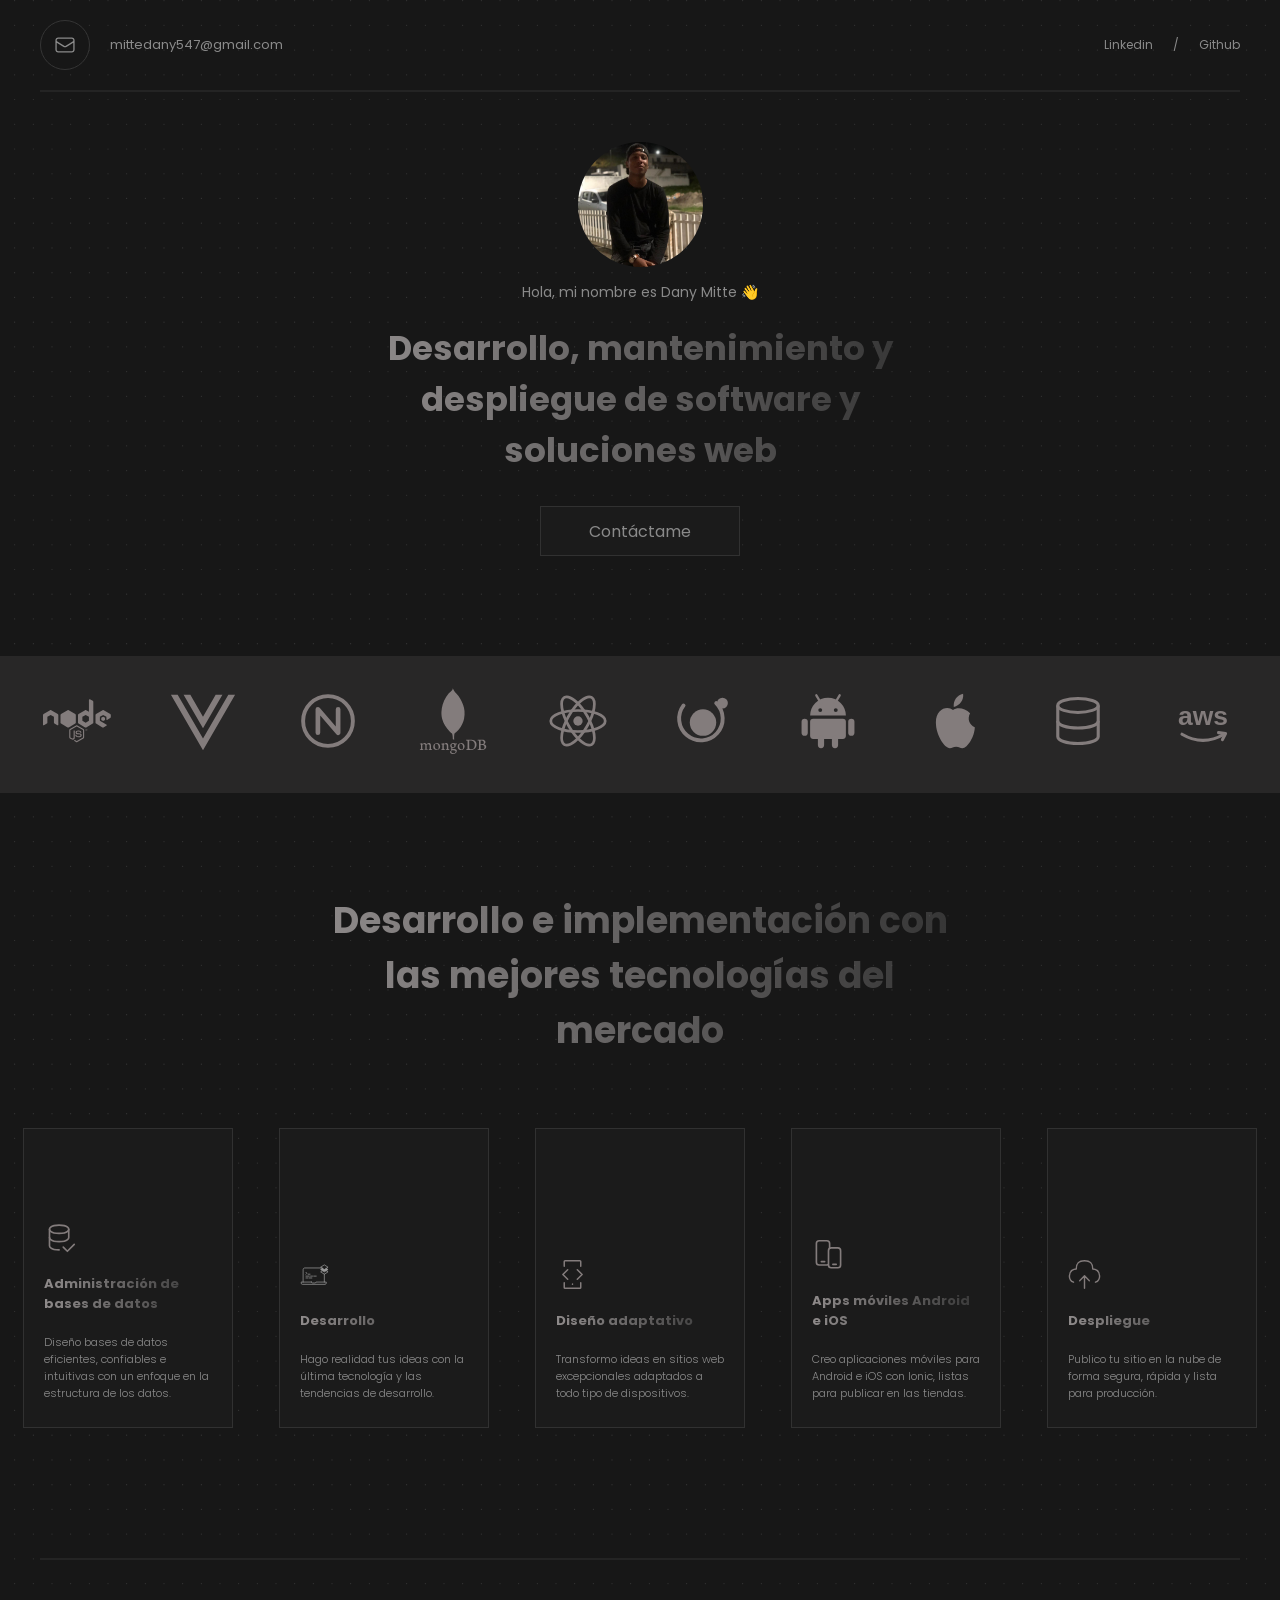
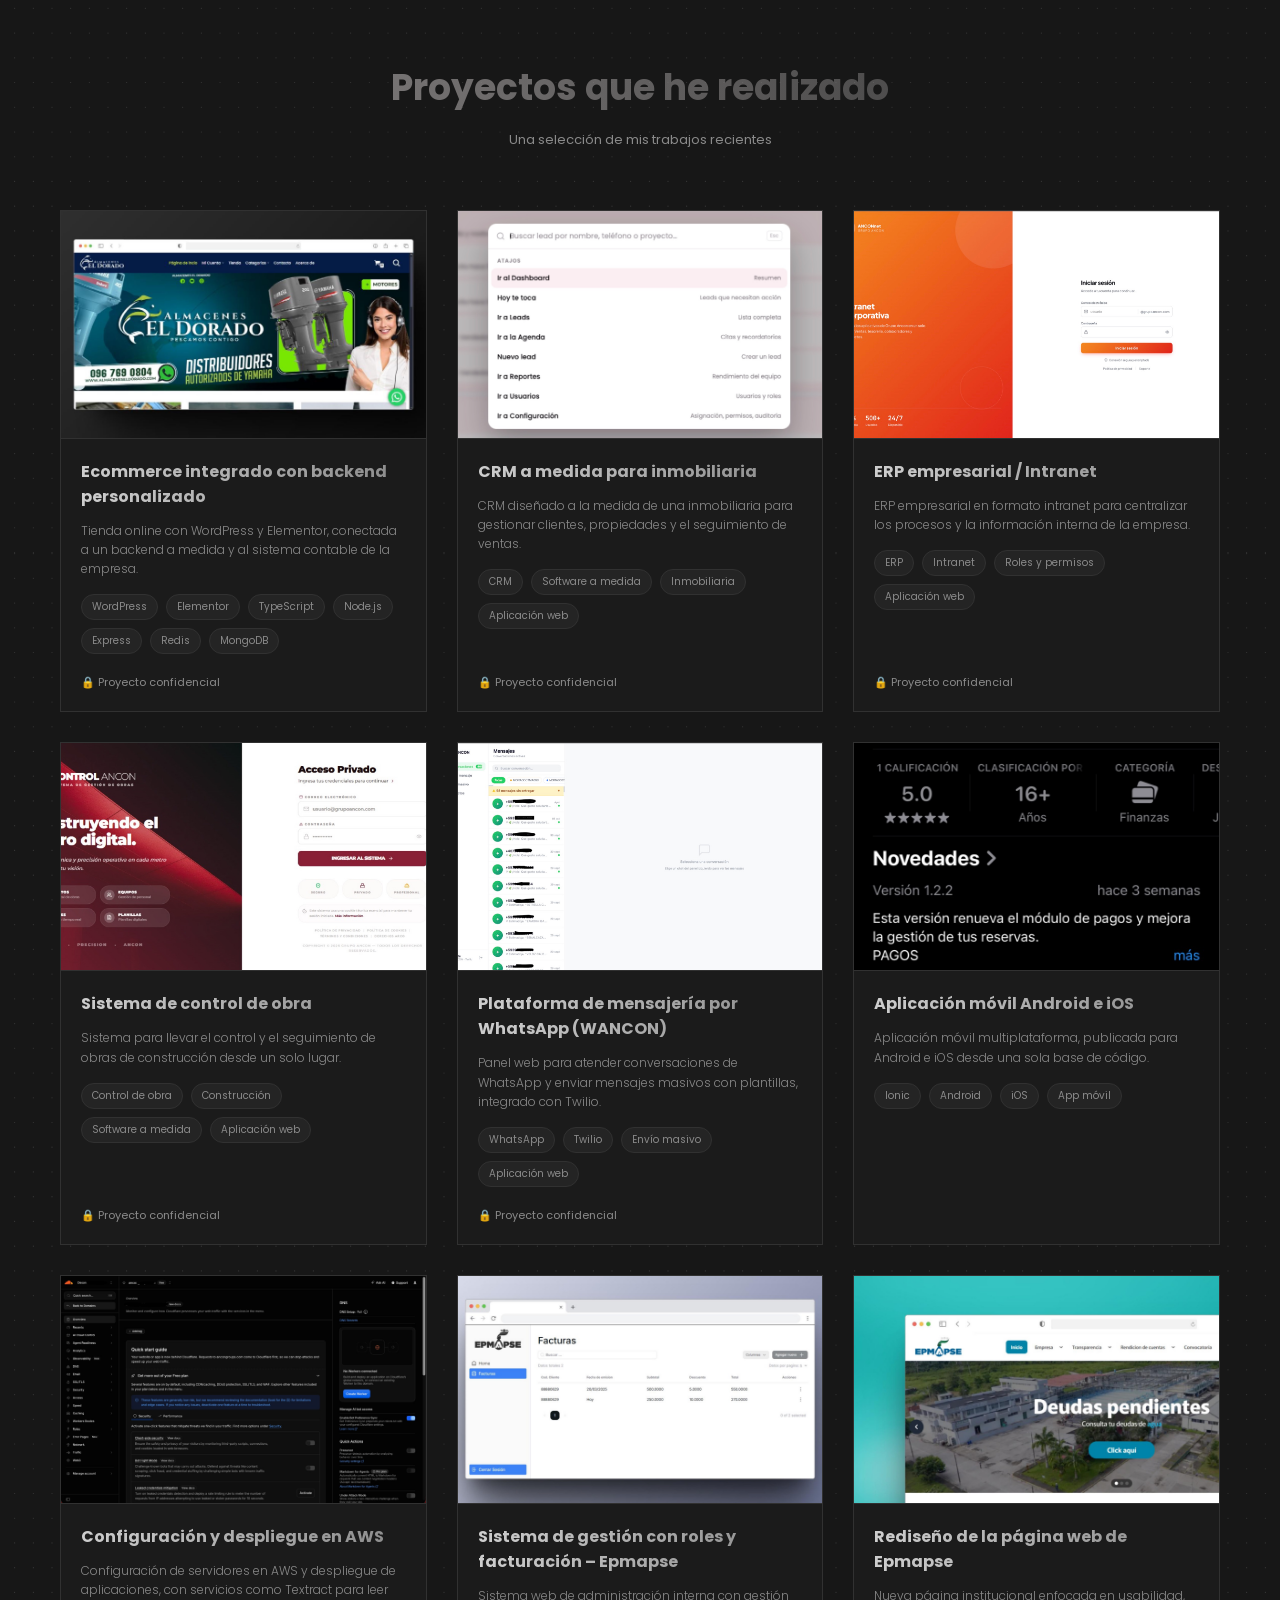
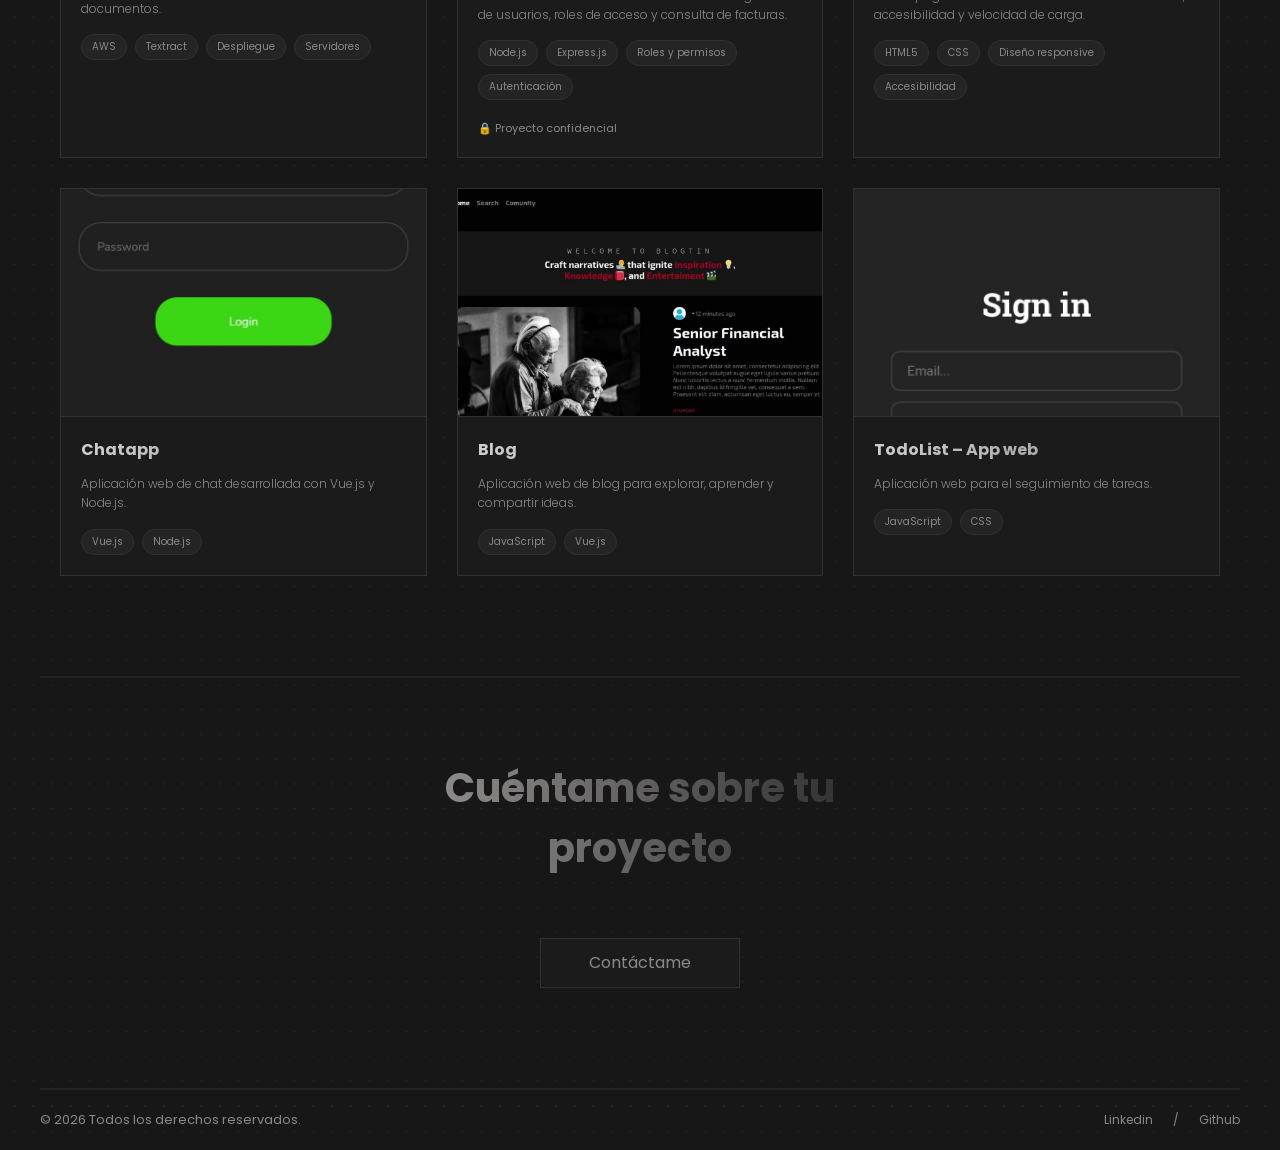
<file: index.html>
<!DOCTYPE html>
<html lang="es">
<head>
    <meta charset="UTF-8">
    <meta name="viewport" content="width=device-width, initial-scale=1.0">
    <title>PortFolio - Dany Mitte</title>
    <link rel="stylesheet" href="./css/index.css">
    <link rel="stylesheet" href="./css/mobile.css">
</head>
<body>
    <nav>
        <div class="left">
            <a href="mailto:mittedany547@gmail.com" class="image">
                <img src="./img/icons/email.svg" alt="Email icon">
            </a>
            <p>mittedany547@gmail.com</p>
        </div>
        <div class="right">
            <ul>
                <li><a href="https://www.linkedin.com/in/dmitte/"><p>Linkedin</p> <img src="./img/icons/linkedin.svg" alt="linkedin icon"></a></li>
                <p>/</p>
                <li><a href="https://github.com/DMitte"><p>Github</p> <img src="./img/icons/github.svg" alt="github icon"></a></li>
            </ul>

        </div>
    </nav>
    <div class="line"></div>

    <main>
        <section id="info">
            <img src="./img/perfil.jpg" alt="Foto de perfil">
            <h1>Hola, mi nombre es Dany Mitte 👋</h1>
            <h3>Desarrollo, mantenimiento y despliegue de software y soluciones web</h3>
            <a href="https://wa.me/593969588973?text=Hola%20Dany%2C%20vi%20tu%20portfolio%20y%20quiero%20hablar%20sobre%20un%20proyecto." target="_blank" rel="noopener noreferrer">Contáctame</a>
        </section>

        <section id="tech">
            <ul>
                <li><a href="#"><img src="./img/icons/nodejs.svg" alt="NodeJs icon"></a></li>
                <li><a href="#"><img src="./img/icons/vuejs.svg" alt="Vuejs icon"></a></li>
                <li><a href="#"><img src="./img/icons/nestjs.svg" alt="NestJS icon"></a></li>
                <li><a href="#"><img src="./img/icons/mongodb.svg" alt="MongoDB icon"></a></li>
                <li><a href="#"><img src="./img/icons/react.svg" alt="React icon"></a></li>
                <li><a href="#"><img src="./img/icons/ionic.svg" alt="Ionic icon"></a></li>
                <li><a href="#"><img src="./img/icons/android.svg" alt="Android icon"></a></li>
                <li><a href="#"><img src="./img/icons/ios.svg" alt="iOS icon"></a></li>
                <li><a href="#"><img src="./img/icons/mysql.svg" alt="MySQL icon"></a></li>
                <li><a href="#"><img src="./img/icons/aws.svg" alt="AWS icon"></a></li>
            </ul>
        </section>

        <section id="skills">
            <h3>Desarrollo e implementación con las mejores tecnologías del mercado</h3>
            <div class="cards">
                <div class="card">
                    <img src="./img/icons/dbicon.svg" alt="Db Icon">
                    <h4>Administración de bases de datos</h4>
                    <p>Diseño bases de datos eficientes, confiables e intuitivas con un enfoque en la estructura de los datos.</p>
                </div>
                <div class="card">
                    <img src="./img/icons/laptopicon.svg" alt="laptop Icon">
                    <h4>Desarrollo</h4>
                    <p>Hago realidad tus ideas con la última tecnología y las tendencias de desarrollo.</p>
                </div>
                <div class="card">
                    <img src="./img/icons/mobileicon.svg" alt="Mobile Icon">
                    <h4>Diseño adaptativo</h4>
                    <p>Transformo ideas en sitios web excepcionales adaptados a todo tipo de dispositivos.</p>
                </div>
                <div class="card">
                    <img src="./img/icons/appicon.svg" alt="Icono de apps móviles">
                    <h4>Apps móviles Android e iOS</h4>
                    <p>Creo aplicaciones móviles para Android e iOS con Ionic, listas para publicar en las tiendas.</p>
                </div>
                <div class="card">
                    <img src="./img/icons/cloudicon.svg" alt="Cloud Icon">
                    <h4>Despliegue</h4>
                    <p>Publico tu sitio en la nube de forma segura, rápida y lista para producción.</p>
                </div>
            </div>
        </section>

        <div class="line"></div>

        <section id="projects">
            <h3>Proyectos que he realizado</h3>
            <p class="subtitle">Una selección de mis trabajos recientes</p>
            <div class="project-grid"></div>
        </section>

        <div class="line"></div>

        <section id="contact">
            <h3>Cuéntame sobre tu proyecto</h3>
            <a href="https://wa.me/593969588973?text=Hola%20Dany%2C%20vi%20tu%20portfolio%20y%20quiero%20hablar%20sobre%20un%20proyecto." target="_blank" rel="noopener noreferrer">Contáctame</a>
        </section>
    </main>

    <div class="line"></div>
    <footer>
        <div class="left">            
            <p>© 2026 Todos los derechos reservados.</p>
        </div>
        <div class="right">
            <ul>
                <li><a href="https://www.linkedin.com/in/dmitte/"><p>Linkedin</p> <img src="./img/icons/linkedin.svg" alt="linkedin icon"></a></li>
                <p>/</p>
                <li><a href="https://github.com/DMitte"><p>Github</p> <img src="./img/icons/github.svg" alt="github icon"></a></li>
            </ul>
        </div>
    </footer>
    <script src="./js/projects.js"></script>
</body>
</html>
</file>
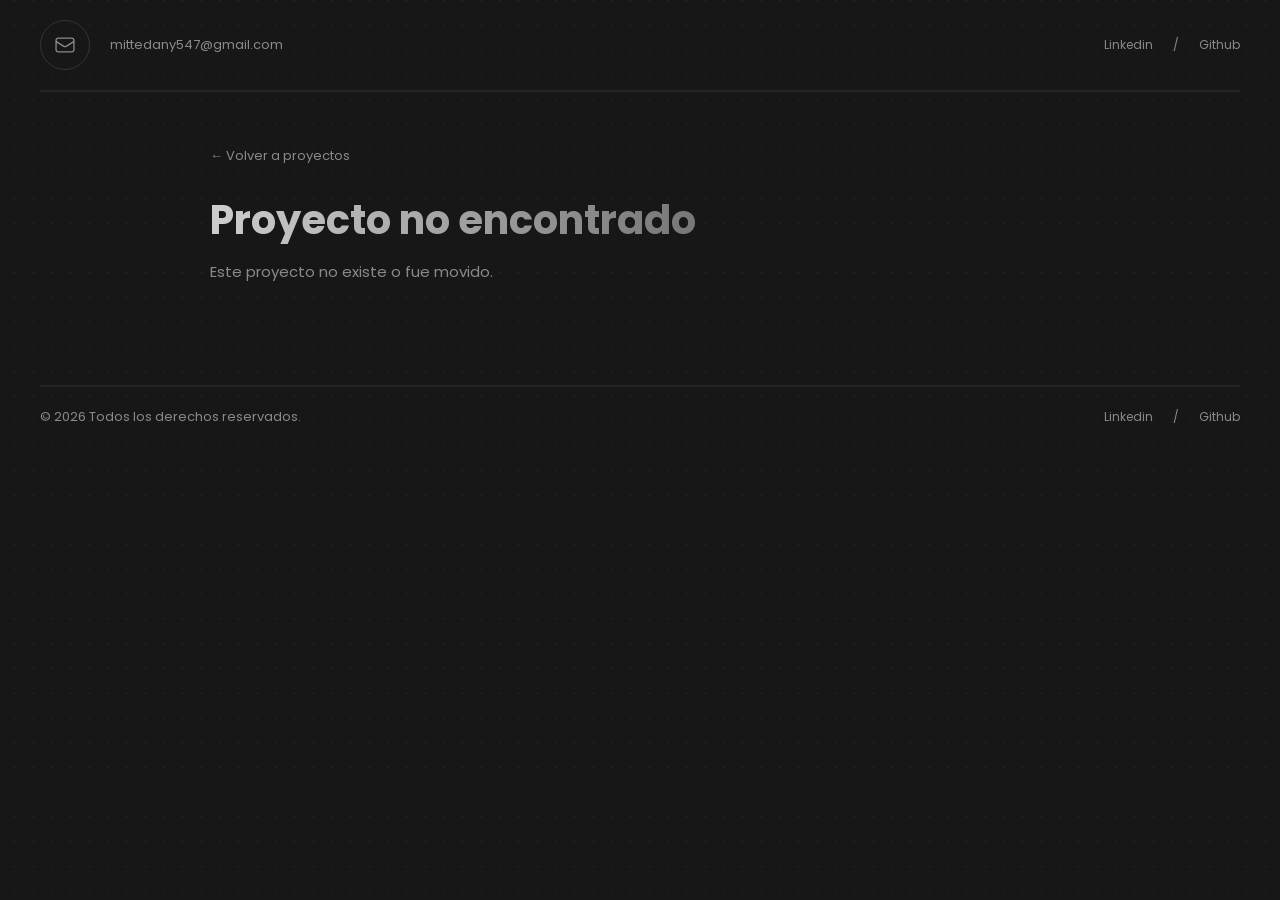
<file: proyecto.html>
<!DOCTYPE html>
<html lang="es">
<head>
    <meta charset="UTF-8">
    <meta name="viewport" content="width=device-width, initial-scale=1.0">
    <title>Proyecto - Dany Mitte</title>
    <link rel="stylesheet" href="./css/index.css">
    <link rel="stylesheet" href="./css/mobile.css">
</head>
<body>
    <nav>
        <div class="left">
            <a href="mailto:mittedany547@gmail.com" class="image">
                <img src="./img/icons/email.svg" alt="Icono de correo">
            </a>
            <p>mittedany547@gmail.com</p>
        </div>
        <div class="right">
            <ul>
                <li><a href="https://www.linkedin.com/in/dmitte/"><p>Linkedin</p> <img src="./img/icons/linkedin.svg" alt="linkedin icon"></a></li>
                <p>/</p>
                <li><a href="https://github.com/DMitte"><p>Github</p> <img src="./img/icons/github.svg" alt="github icon"></a></li>
            </ul>
        </div>
    </nav>
    <div class="line"></div>

    <main>
        <article id="project-detail">
            <a href="./index.html#projects" class="back">← Volver a proyectos</a>
        </article>
    </main>

    <div class="line"></div>
    <footer>
        <div class="left">
            <p>© 2026 Todos los derechos reservados.</p>
        </div>
        <div class="right">
            <ul>
                <li><a href="https://www.linkedin.com/in/dmitte/"><p>Linkedin</p> <img src="./img/icons/linkedin.svg" alt="linkedin icon"></a></li>
                <p>/</p>
                <li><a href="https://github.com/DMitte"><p>Github</p> <img src="./img/icons/github.svg" alt="github icon"></a></li>
            </ul>
        </div>
    </footer>
    <script src="./js/projects.js"></script>
</body>
</html>
</file>
<file: css/index.css>
@import url('https://fonts.googleapis.com/css2?family=Poppins:wght@100;200;300;400;500;600;700;800&display=swap');
*{
    padding: 0;
    margin: 0;
    box-sizing: border-box;
    font-family: 'Poppins', sans-serif;
}
body{
    background-color: #171717;
    background-image: url('../img/BG.svg');
    color: #8A8A8A;
    overflow-x: hidden;
}
.line{    
    border: 1.5px #242424 solid;
    max-width: 1200px;
    margin: auto;
}
nav, footer{
    max-width: 1200px;
    margin: auto;
    display: flex;
    justify-content: space-between;
    align-items: center;
    padding: 20px 0 20px 0;
}
nav .left, nav .right ul, footer .left, footer .right ul{
    display: flex;
    align-items: center;
}
nav .left , footer .left{
    gap: 20px;
    font-size: 13px;
}
nav .left .image{
    width: 50px;
    height: 50px;
    border-radius: 50%;
    border: 1.5px #353535 solid;    
    background-color: #171717;
    display: flex;
    justify-content: center;
    align-items: center;
}
nav .right ul, footer .right ul {
    gap: 20px;
}
nav .right ul p , footer .right ul p{
    font-size: 12px;
}
nav .right ul li, footer .right ul li {
    list-style: none;
}
nav .right ul li a, footer .right ul li a{
    color: #8A8A8A;
    text-decoration: none;
    font-size: 13px;
}
nav .right ul li a img, footer .right ul li a img{
    display: none;
}
nav .right ul li a:hover, footer .right ul li a:hover{
    color: #cecece;
}
main #info{
    display: flex;
    flex-direction: column;
    align-items: center;
    margin-top: 50px;
}
main #info img{
    width: 125px;
    height: 125px;
    object-fit: cover;
    border-radius: 50%;
}
main #info h1{
    font-size: 14px;
    margin-top: 15px;
    font-weight: 400;
}
main #info h3{
    background: #8F8B8B;
    background: linear-gradient(to right, #8F8B8B 0%, #8a8a8a41 100%);
    -webkit-background-clip: text;
    -webkit-text-fill-color: transparent;
    font-size: 34px;
    width: 560px;
    max-width: 90%;
    text-align: center;
    margin-top: 20px;
}

main #info a{
    width: 200px;
    height: 50px;
    background-color: #1B1B1B;
    border: 1px #313131 solid;
    color: #8A8A8A;
    cursor: pointer;
    margin-top: 30px;
    text-decoration: none;
    display: flex;
    justify-content: center;
    align-items: center;
    transition: all 0.3s ease;
}
main #info a:hover{
    transform: scale(0.9);
}

main #tech{
    background-color: #282727;
    padding: 30px 20px;
    margin-top: 100px;
}
main #tech ul{
    display: flex;
    justify-content: space-around;
    flex-wrap: wrap;
    gap: 20px 10px;
    list-style: none;

}

main #skills h3{
    background: #8F8B8B;
    background: linear-gradient(to right, #8F8B8B 0%, #8a8a8a41 100%);
    -webkit-background-clip: text;
    -webkit-text-fill-color: transparent;
    font-size: 36px;
    width: 650px;
    text-align: center;
    margin: auto;
    margin-top: 100px;
}

main #skills .cards{
    display: grid;
    grid-template-columns: repeat(5, 1fr);
    grid-template-rows: 1fr;
    grid-column-gap: 0px;
    grid-row-gap: 0px;
    justify-content: center;
    margin-top: 70px;
    margin-bottom: 130px;
}

main #skills .cards .card{
    width: 210px;
    height: 300px;
    background-color: #1B1B1B;
    border: 1px #313131 solid;
    padding: 0 20px 25px 20px;
    display: flex;
    flex-direction: column;
    justify-content: end;
    margin: auto;
}
main #skills .cards .card img{
    width: 33px;
    height: 33px;
}
main #skills .cards .card h4{
    background: #8F8B8B;
    background: linear-gradient(to right, #8F8B8B 0%, #8a8a8a41 100%);
    -webkit-background-clip: text;
    -webkit-text-fill-color: transparent;
    font-size: 13px;
    margin-top: 20px;
}

main #skills .cards .card p{
    font-size: 11px;
    font-style: normal;
    font-weight: 300;
    line-height: normal;
    margin-top: 20px;
}

main #contact h3{
    font-size: 40px;
    margin: auto;
    width: 400px;
    text-align: center;
    background: #8F8B8B;
    background: linear-gradient(to right, #8F8B8B 0%, #8a8a8a41 100%);
    -webkit-background-clip: text;
    -webkit-text-fill-color: transparent;
}
main #contact{
    display: flex;
    flex-direction: column;
    gap: 30px;
    align-items: center;
    justify-content: center;
    margin: 80px 0 100px 0;
}
main #contact a{
    width: 200px;
    height: 50px;
    background-color: #1B1B1B;
    border: 1px #313131 solid;
    color: #8A8A8A;
    cursor: pointer;
    margin-top: 30px;
    text-decoration: none;
    display: flex;
    justify-content: center;
    align-items: center;
    transition: all 0.3s ease;
}
main #contact a:hover{
    transform: scale(0.9);
}
main #projects{
    max-width: 1200px;
    margin: 100px auto;
    padding: 0 20px;
}
main #projects h3{
    background: linear-gradient(to right, #8F8B8B 0%, #8a8a8a41 100%);
    -webkit-background-clip: text;
    -webkit-text-fill-color: transparent;
    font-size: 36px;
    text-align: center;
}
main #projects .subtitle{
    text-align: center;
    font-size: 13px;
    margin-top: 15px;
}
main #projects .project-grid{
    display: grid;
    grid-template-columns: repeat(3, 1fr);
    gap: 30px;
    margin-top: 60px;
}
main #projects .project{
    background-color: #1B1B1B;
    border: 1px #313131 solid;
    display: flex;
    flex-direction: column;
    overflow: hidden;
    transition: transform 0.3s ease, border-color 0.3s ease;
}
main #projects .project:hover{
    transform: translateY(-6px);
    border-color: #555;
}
main #projects .project img{
    width: 100%;
    aspect-ratio: 16 / 10;
    object-fit: cover;
    border-bottom: 1px #313131 solid;
}
main #projects .project-body{
    padding: 20px;
    display: flex;
    flex-direction: column;
    flex: 1;
}
main #projects .project h4{
    background: linear-gradient(to right, #cecece 0%, #8a8a8a 100%);
    -webkit-background-clip: text;
    -webkit-text-fill-color: transparent;
    font-size: 16px;
}
main #projects .project p{
    font-size: 12px;
    font-weight: 300;
    line-height: 1.6;
    margin-top: 12px;
}
main #projects .tags{
    display: flex;
    flex-wrap: wrap;
    gap: 8px;
    list-style: none;
    margin-top: 16px;
}
main #projects .tags li{
    font-size: 10px;
    padding: 4px 10px;
    border: 1px #313131 solid;
    border-radius: 20px;
    background-color: #242424;
}
main #projects .project-links{
    display: flex;
    gap: 20px;
    margin-top: auto;
    padding-top: 20px;
}
main #projects .project-links a{
    color: #8A8A8A;
    font-size: 12px;
    text-decoration: none;
    transition: color 0.2s ease;
}
main #projects .project-links a:hover{
    color: #fff;
}

/* tarjeta completa clicable: el enlace del título se estira sobre la tarjeta */
main #projects .project{
    position: relative;
    cursor: pointer;
}
main #projects .project h4 a{
    text-decoration: none;
    color: inherit;
    -webkit-text-fill-color: transparent;
}
main #projects .project h4 a::after{
    content: "";
    position: absolute;
    inset: 0;
}
main #projects .project-links{
    position: relative;
    z-index: 1;
}

/* página de detalle del proyecto */
main #project-detail{
    max-width: 900px;
    margin: 50px auto 100px auto;
    padding: 0 20px;
}
#project-detail .back{
    display: inline-block;
    color: #8A8A8A;
    font-size: 13px;
    text-decoration: none;
    margin-bottom: 30px;
    transition: color 0.2s ease;
}
#project-detail .back:hover{
    color: #fff;
}
#project-detail h1{
    background: linear-gradient(to right, #cecece 0%, #8a8a8a41 100%);
    -webkit-background-clip: text;
    -webkit-text-fill-color: transparent;
    font-size: 40px;
    line-height: 1.2;
}
#project-detail .lead{
    font-size: 15px;
    line-height: 1.7;
    margin-top: 15px;
}
#project-detail .meta{
    display: flex;
    gap: 40px;
    margin-top: 25px;
}
#project-detail .meta div{
    display: flex;
    flex-direction: column;
    gap: 4px;
}
#project-detail .meta span{
    font-size: 11px;
    text-transform: uppercase;
    letter-spacing: 1px;
}
#project-detail .meta strong{
    font-size: 14px;
    font-weight: 500;
    color: #cecece;
}
#project-detail .tags{
    display: flex;
    flex-wrap: wrap;
    gap: 8px;
    list-style: none;
    margin-top: 20px;
}
#project-detail .tags li{
    font-size: 11px;
    padding: 5px 12px;
    border: 1px #313131 solid;
    border-radius: 20px;
    background-color: #242424;
}
#project-detail .detail-links{
    display: flex;
    gap: 15px;
    margin-top: 30px;
}
#project-detail .btn{
    min-width: 160px;
    height: 46px;
    background-color: #1B1B1B;
    border: 1px #313131 solid;
    color: #8A8A8A;
    text-decoration: none;
    font-size: 13px;
    display: flex;
    justify-content: center;
    align-items: center;
    transition: all 0.3s ease;
}
#project-detail .btn:hover{
    color: #fff;
    border-color: #555;
}
#project-detail .gallery{
    display: flex;
    flex-direction: column;
    gap: 25px;
    margin-top: 50px;
}
#project-detail .gallery img{
    width: 100%;
    border: 1px #313131 solid;
    display: block;
}
#project-detail .about{
    margin-top: 50px;
}
#project-detail .about h2{
    font-size: 22px;
    font-weight: 600;
    color: #cecece;
}
#project-detail .about p{
    font-size: 14px;
    font-weight: 300;
    line-height: 1.8;
    margin-top: 15px;
}
#project-detail .next-project{
    display: inline-block;
    margin-top: 60px;
    color: #8A8A8A;
    font-size: 14px;
    text-decoration: none;
    transition: color 0.2s ease;
}
#project-detail .next-project:hover{
    color: #fff;
}

main #projects .private{
    margin-top: auto;
    padding-top: 20px;
    font-size: 11px;
}
#project-detail .private{
    display: inline-block;
    margin-top: 25px;
    font-size: 12px;
    padding: 8px 14px;
    border: 1px #313131 solid;
    background-color: #1B1B1B;
}

#project-detail .highlights{
    margin-top: 20px;
    padding-left: 0;
    list-style: none;
    display: flex;
    flex-direction: column;
    gap: 12px;
}
#project-detail .highlights li{
    font-size: 14px;
    font-weight: 300;
    line-height: 1.7;
    padding-left: 26px;
    position: relative;
}
#project-detail .highlights li::before{
    content: "✓";
    position: absolute;
    left: 0;
    color: #cecece;
}
#project-detail .meta{
    flex-wrap: wrap;
}
</file>
<file: css/mobile.css>
@media screen and (max-width: 767px) {
    nav, footer{
        padding-left: 20px ;
        padding-right: 20px;
    }
    nav .left p{
        display: none;
    }
    nav .right ul li a p, footer .right ul p , nav .right ul p{
        display: none;
    }
    .line{    
        width: 95%;
    }
    main #info h3{
        font-size: 1.5em;
    }
    main #tech ul li a img{
        width: 45px;
    }
    main #tech ul li{
        flex: 0 0 25%;
        display: flex;
        justify-content: center;
    }
    main #skills h3{
        font-size: 1.3rem;
        width: 90%;
    }
    main #skills .cards{
        grid-template-columns: repeat(2, 1fr);
        grid-template-rows: repeat(2, 1fr);
        grid-column-gap: 0px;
        grid-row-gap: 19px;
    }
    main #skills .cards .card{
        width: 180px;
        height: 232px;
    }
    main #skills .cards .card:last-child{
        grid-column: 1 / -1;
    }
    main #skills .cards .card img{
        width: 23px;
        height: 23px;
    }
    main #contact h3{
        font-size: 1.8rem;
        width: 90%;
    }
    main #contact{
        margin: 50px 0 80px 0;
    }
    main #projects{
        margin: 70px auto;
    }
    main #projects h3{
        font-size: 1.3rem;
    }
    main #projects .project-grid{
        grid-template-columns: 1fr;
    }
    #project-detail h1{ font-size: 1.7rem; }
    #project-detail .meta{ gap: 25px; }
    #project-detail .detail-links{ flex-direction: column; }
}
@media screen and (min-width: 768px) and (max-width: 1100px) {
    main #projects .project-grid{
        grid-template-columns: repeat(2, 1fr);
    }
}
</file>
